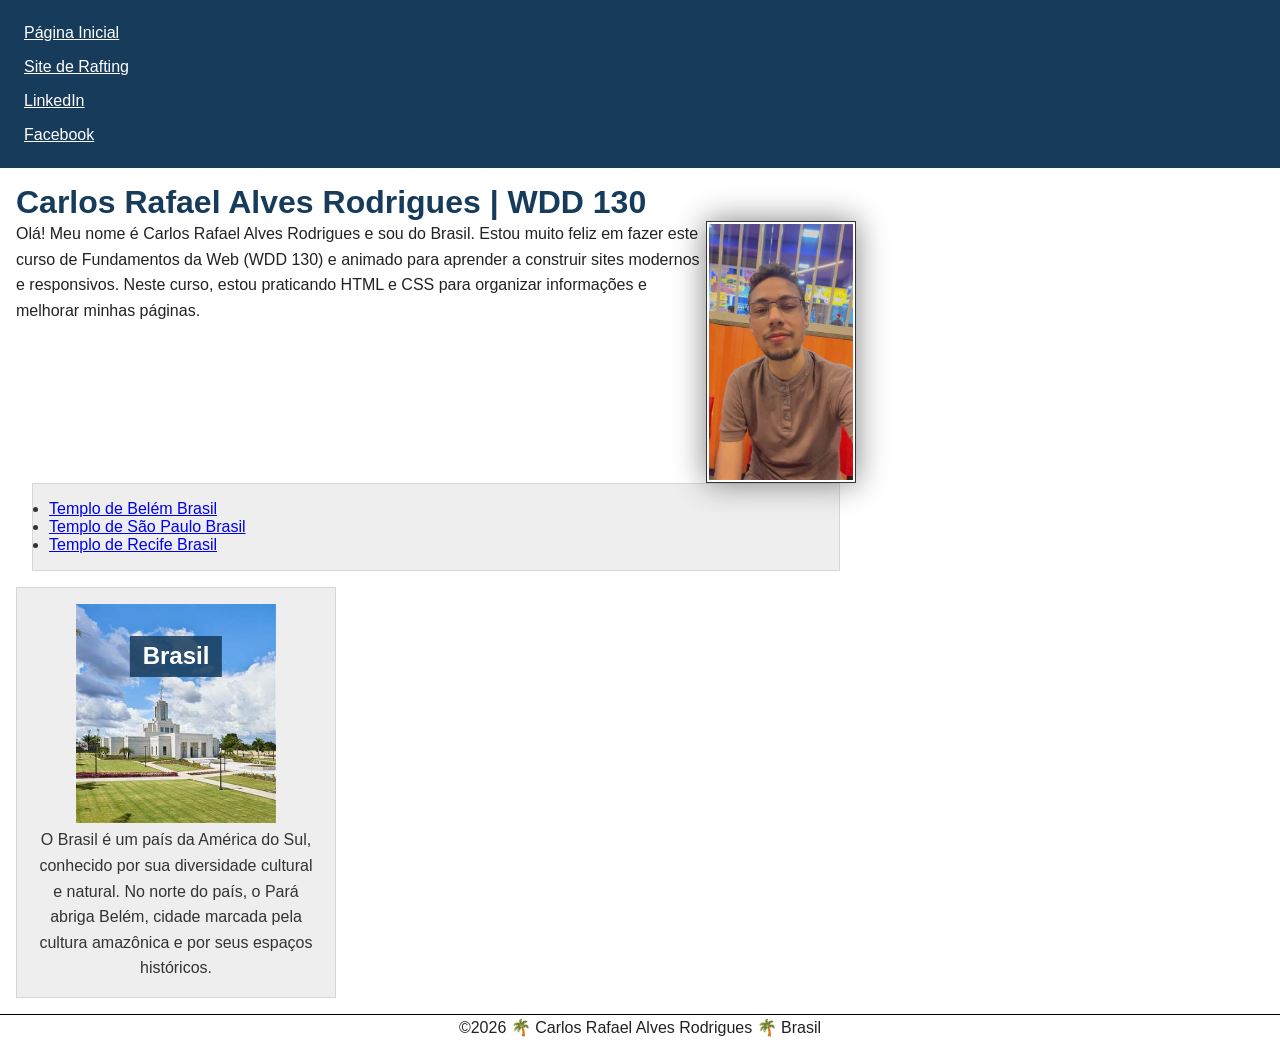
<file: index.html>
<!DOCTYPE html>
<html lang="pt-BR">
  <head>
    <meta charset="utf-8">
    <meta name="viewport" content="width=device-width,initial-scale=1.0">
    <title>Carlos Rafael Alves Rodrigues | WDD 130</title>
    <meta name="description" content="Página inicial de Carlos Rafael Alves Rodrigues para o curso WDD 130, com apresentação pessoal e estudos de desenvolvimento web.">
    <meta name="author" content="Carlos Rafael Alves Rodrigues">
    <link rel="stylesheet" href="estilos/estilos.css">
  </head>
  <body>
    <header>
      <nav>
        <a href="#">Página Inicial</a>
        <a href="wwr/">Site de Rafting</a>
        <a href="https://www.linkedin.com/in/carlos-rafael-4196a5423" target="_blank" rel="noopener noreferrer">LinkedIn</a>
        <a href="https://facebook.com" target="_blank" rel="noopener noreferrer">Facebook</a>
      </nav>
    </header>
    <main>
      <h1>Carlos Rafael Alves Rodrigues | WDD 130</h1>
      <img src="imagens/perfil.jpg" alt="Olá, meu nome é Carlos Rafael Alves Rodrigues" width="200">
      <p>Olá! Meu nome é Carlos Rafael Alves Rodrigues e sou do Brasil. Estou muito feliz em fazer este curso de Fundamentos da Web (WDD 130) e animado para aprender a construir sites modernos e responsivos. Neste curso, estou praticando HTML e CSS para organizar informações e melhorar minhas páginas.</p>
      <ul class="caixa">
        <li><a href="https://www.churchofjesuschrist.org/temples/details/belem-brazil-temple?lang=por" target="_blank" rel="noopener noreferrer">Templo de Belém Brasil</a></li>
        <li><a href="https://www.churchofjesuschrist.org/temples/details/sao-paulo-brazil-temple?lang=por" target="_blank" rel="noopener noreferrer">Templo de São Paulo Brasil</a></li>
        <li><a href="https://www.churchofjesuschrist.org/temples/details/recife-brazil-temple?lang=por" target="_blank" rel="noopener noreferrer">Templo de Recife Brasil</a></li>
      </ul>
    </main>
    <aside class="caixa">
      <h2>Brasil</h2>
      <img src="imagens/para-brasil.jpg" alt="Templo de Belém, no Pará, cercado por jardins e palmeiras">
      <p>O Brasil é um país da América do Sul, conhecido por sua diversidade cultural e natural. No norte do país, o Pará abriga Belém, cidade marcada pela cultura amazônica e por seus espaços históricos.</p>
    </aside>
    <footer>
      <p>©2026 🌴 Carlos Rafael Alves Rodrigues 🌴 Brasil</p>
    </footer>
  </body>
</html>
</file>
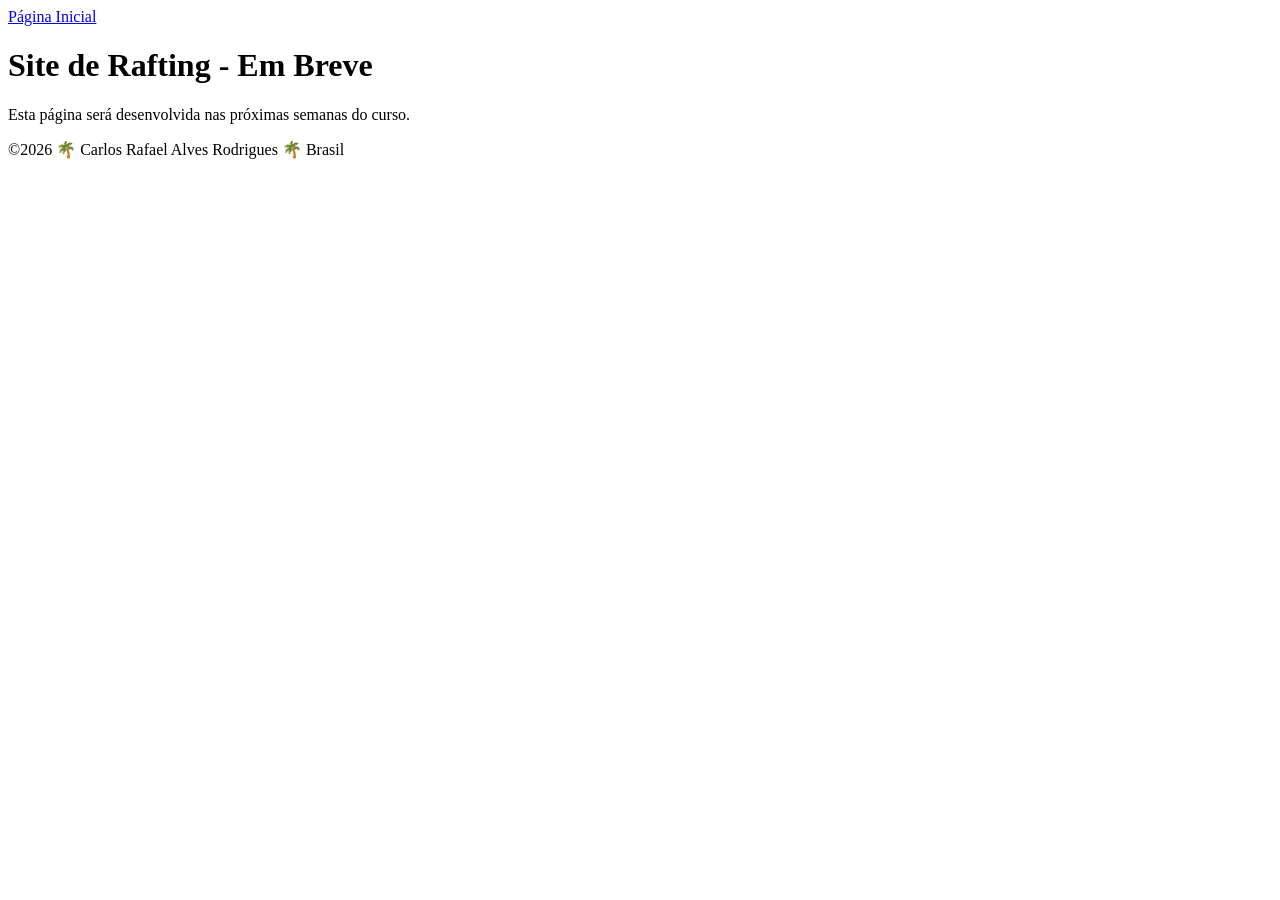
<file: wwr/index.html>
<!DOCTYPE html>
<html lang="pt-BR">
  <head>
    <meta charset="utf-8">
    <meta name="viewport" content="width=device-width,initial-scale=1.0">
    <title>White Water Rafting | WDD 130</title>
  </head>
  <body>
    <header>
      <nav>
        <a href="../index.html">Página Inicial</a>
      </nav>
    </header>
    <main>
      <h1>Site de Rafting - Em Breve</h1>
      <p>Esta página será desenvolvida nas próximas semanas do curso.</p>
    </main>
    <footer>
      <p>©2026 🌴 Carlos Rafael Alves Rodrigues 🌴 Brasil</p>
    </footer>
  </body>
</html>
</file>
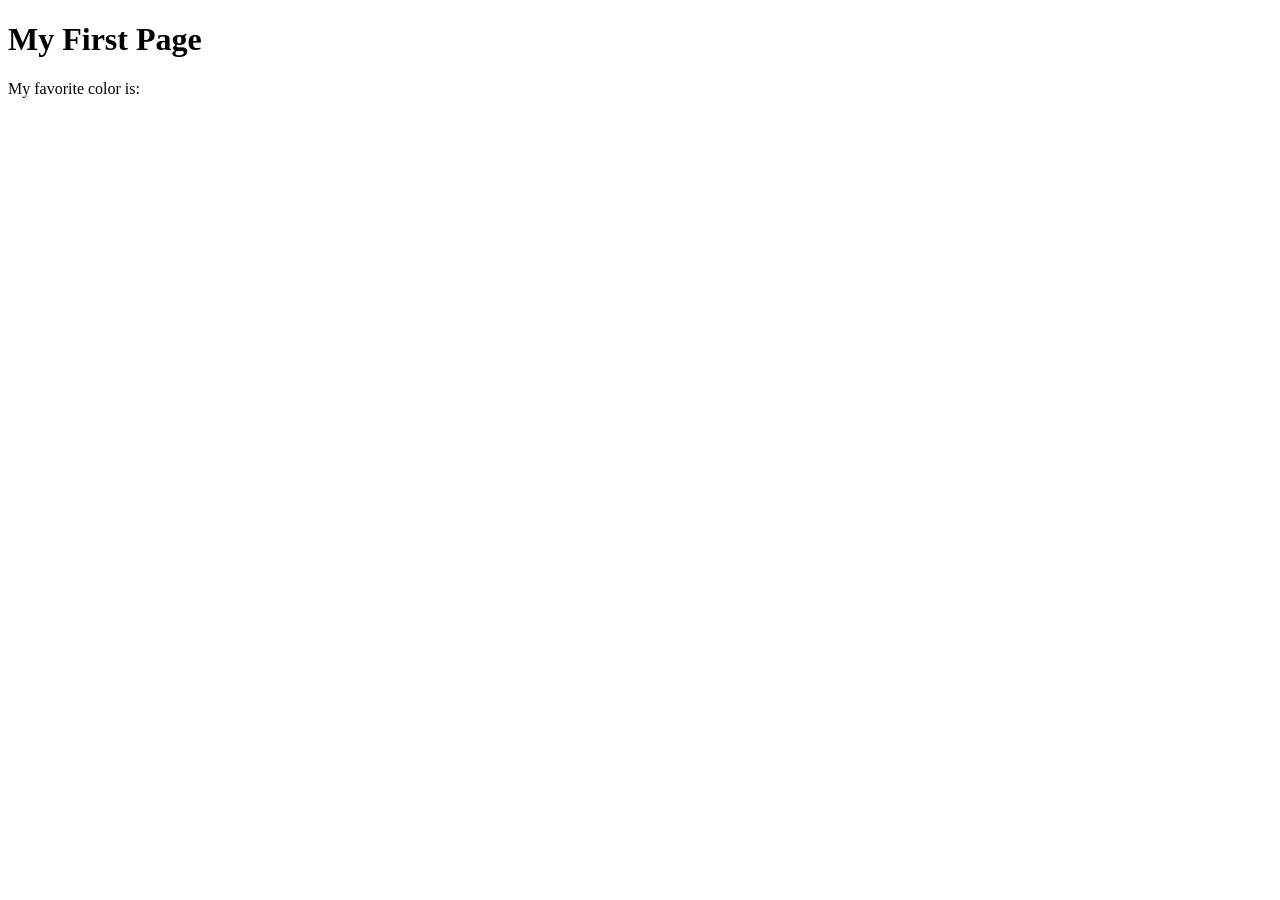
<file: semana01/first-page.html>
<!DOCTYPE html>
<html lang="en">

<head>
    <meta charset="UTF-8">
    <meta name="viewport" content="width=device-width, initial-scale=1.0">
    <title>My First Page</title>
</head>

<body>
    <h1>My First Page</h1>
    <p>My favorite color is: </p>
</body>

</html>
</file>
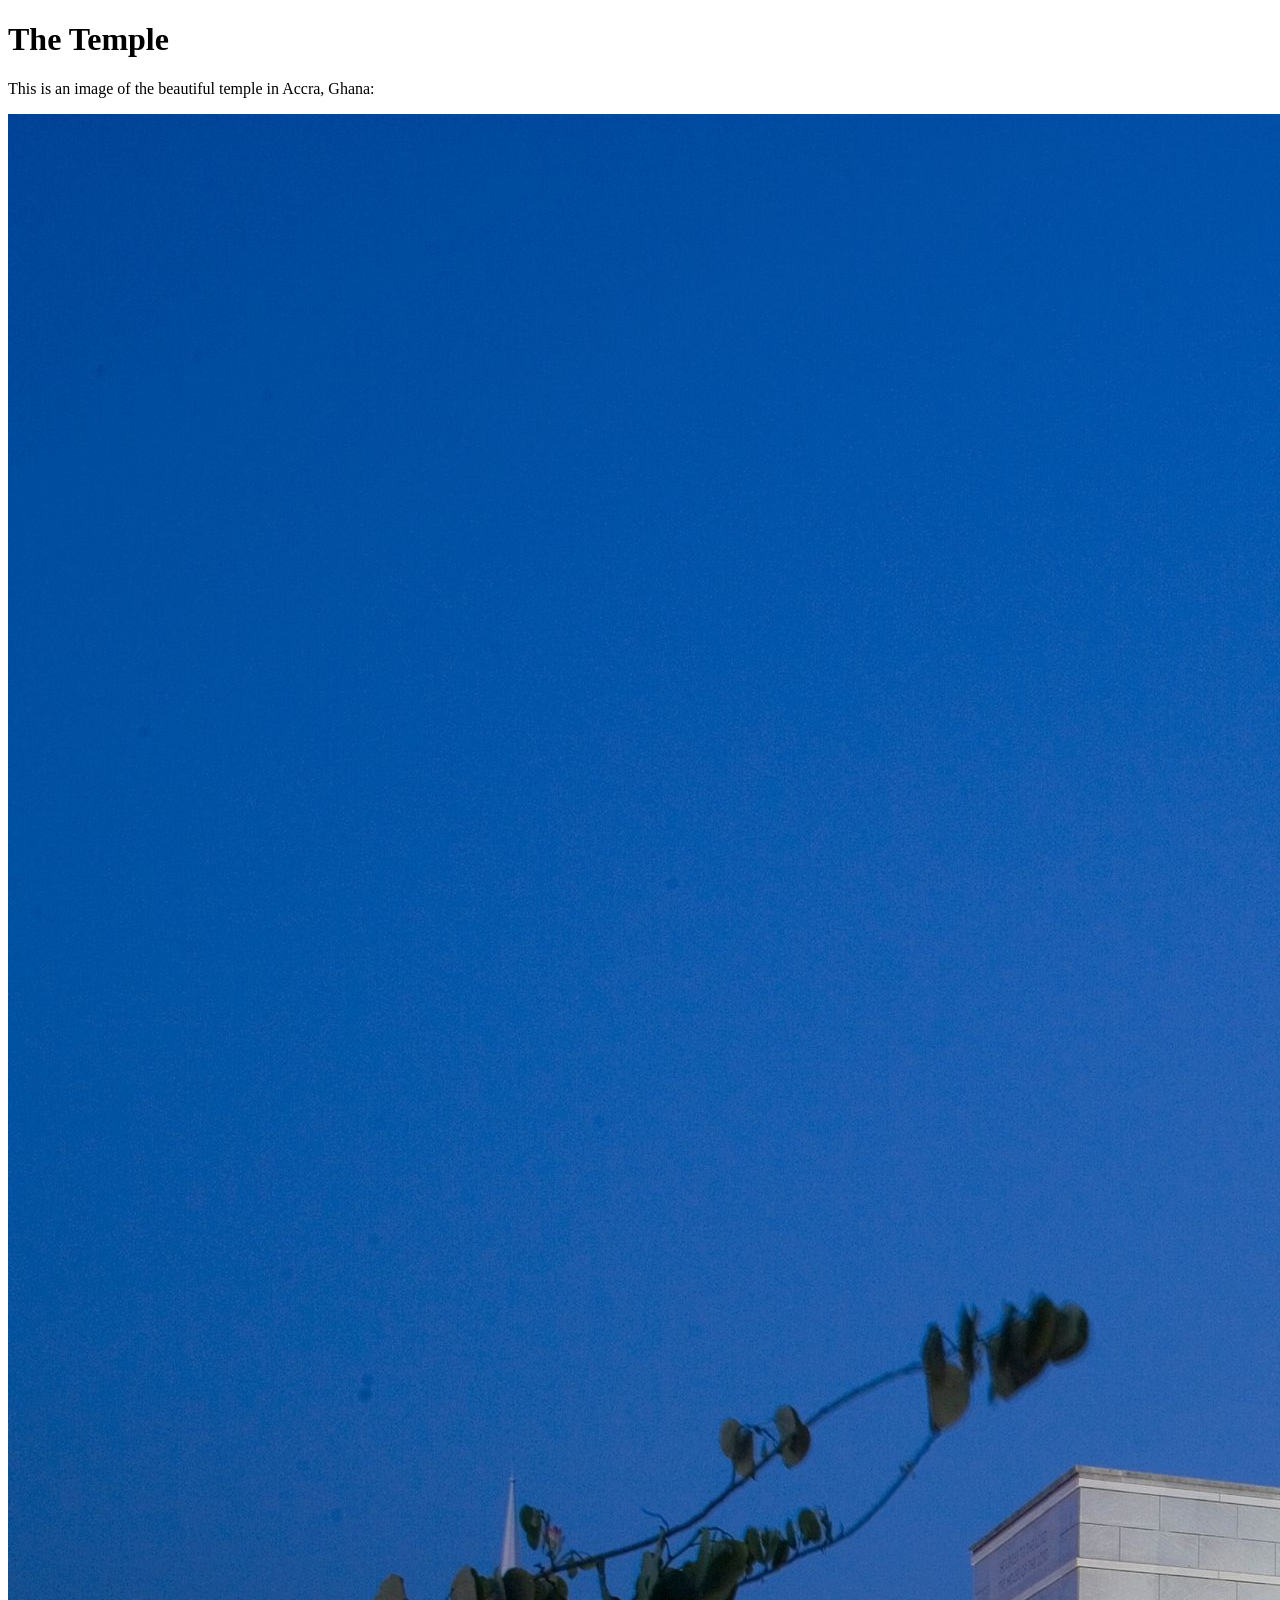
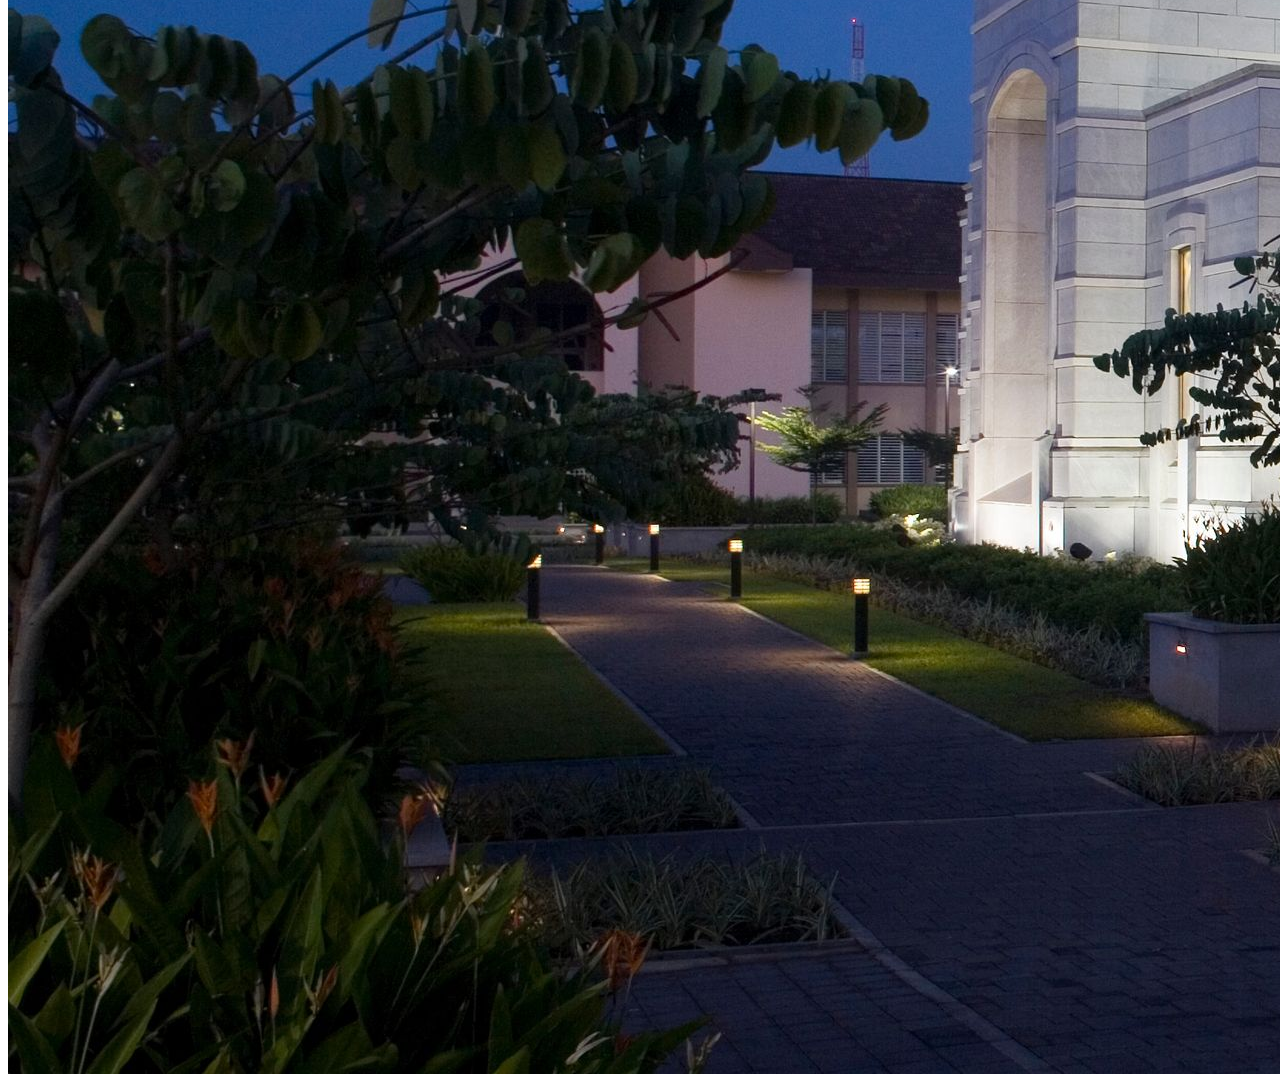
<file: semana01/images.html>
<!DOCTYPE html>
<html lang="en">

<head>
    <meta charset="UTF-8">
    <meta name="viewport" content="width=device-width, initial-scale=1.0">
    <title>Temple Image</title>
</head>

<body>
    <h1>The Temple</h1>
    <p>This is an image of the beautiful temple in Accra, Ghana:</p>
    <img src="images/temple-large.jpeg" alt="The Accra Ghana Temple">

</body>

</html>
</file>
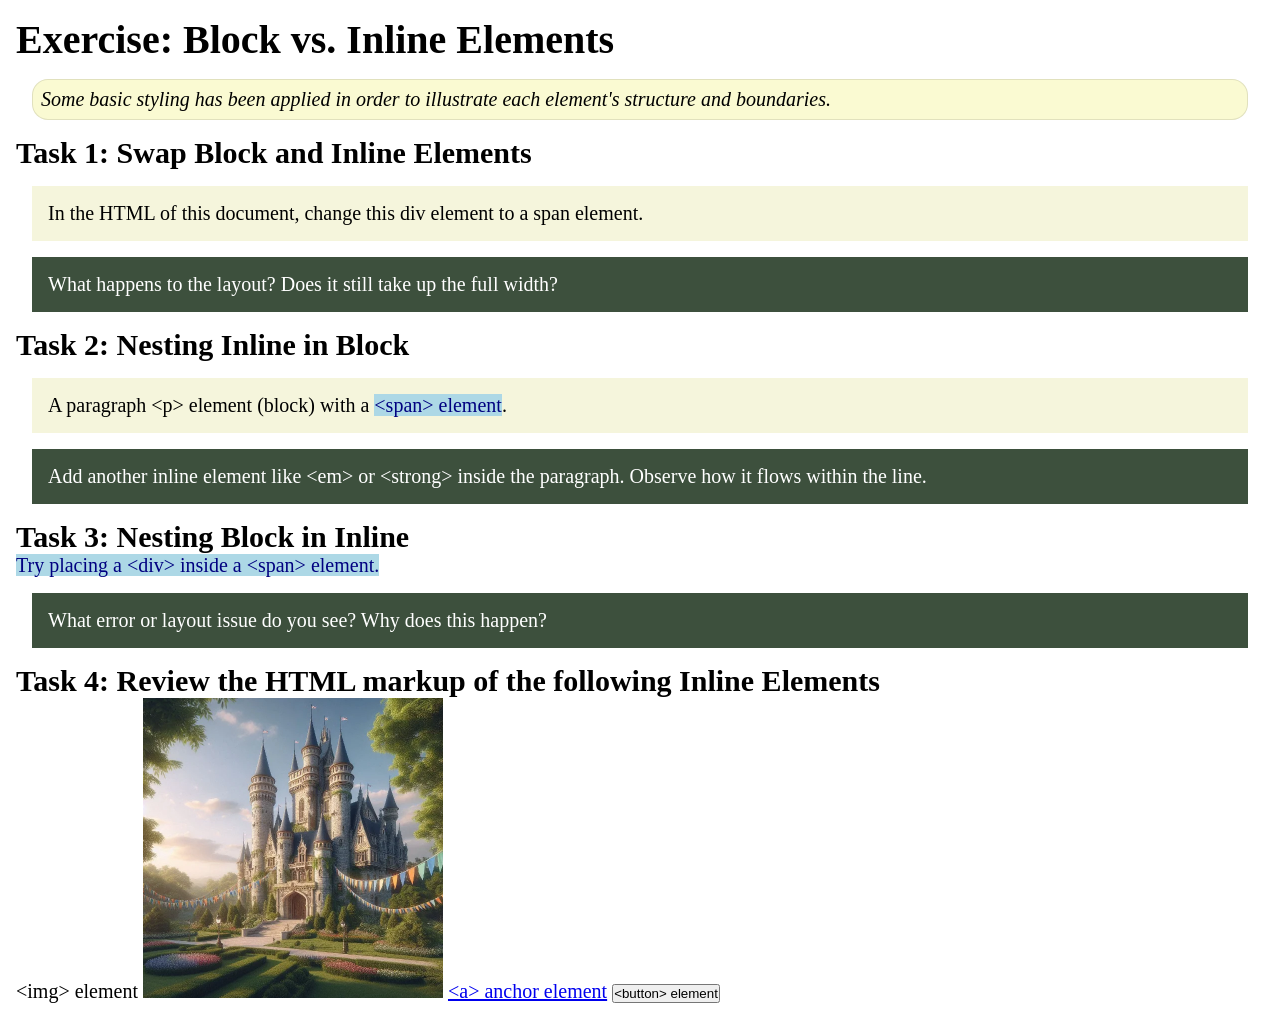
<file: semana02/block-vs-inline.html>
<!DOCTYPE html>
<html lang="en">

<head>
    <meta charset="UTF-8">
    <meta name="viewport" content="width=device-width, initial-scale=1.0">
    <title>Exercise: Block vs. Inline Elements</title>
    <link rel="stylesheet" href="styles/block-vs-inline.css">
</head>

<body>
    <main>
        <h1>Exercise: Block vs. Inline Elements</h1>
        <p class="note">Some basic styling has been applied in order to illustrate each element's structure and boundaries.</p>

        <h2>Task 1: Swap Block and Inline Elements</h2>
        <div>In the HTML of this document, change this div element to a span element.</div>

        <p class="question">What happens to the layout? Does it still take up the full width?</p>

        <h2>Task 2: Nesting Inline in Block</h2>
        <p>A paragraph &lt;p&gt; element (block) with a <span>&lt;span&gt; element</span>.</p>
        <p class="question">Add another inline element like &lt;em&gt; or &lt;strong&gt; inside the paragraph. Observe how it flows within the line.</p>

        <h2>Task 3: Nesting Block in Inline</h2>
        <span>Try placing a &lt;div&gt; inside a &lt;span&gt; element.</span>
        <p class="question">What error or layout issue do you see? Why does this happen?</p>

        <h2>Task 4: Review the HTML markup of the following Inline Elements</h2>
        &lt;img&gt; element
        <img src="images/castle.webp" alt="placeholder image (images are inline)" width="300" height="300">
        <a href="https://churchofjesuschrist.org">&lt;a&gt; anchor element</a>
        <button type="button">&lt;button&gt; element</button>
    </main>
</body>

</html>
</file>
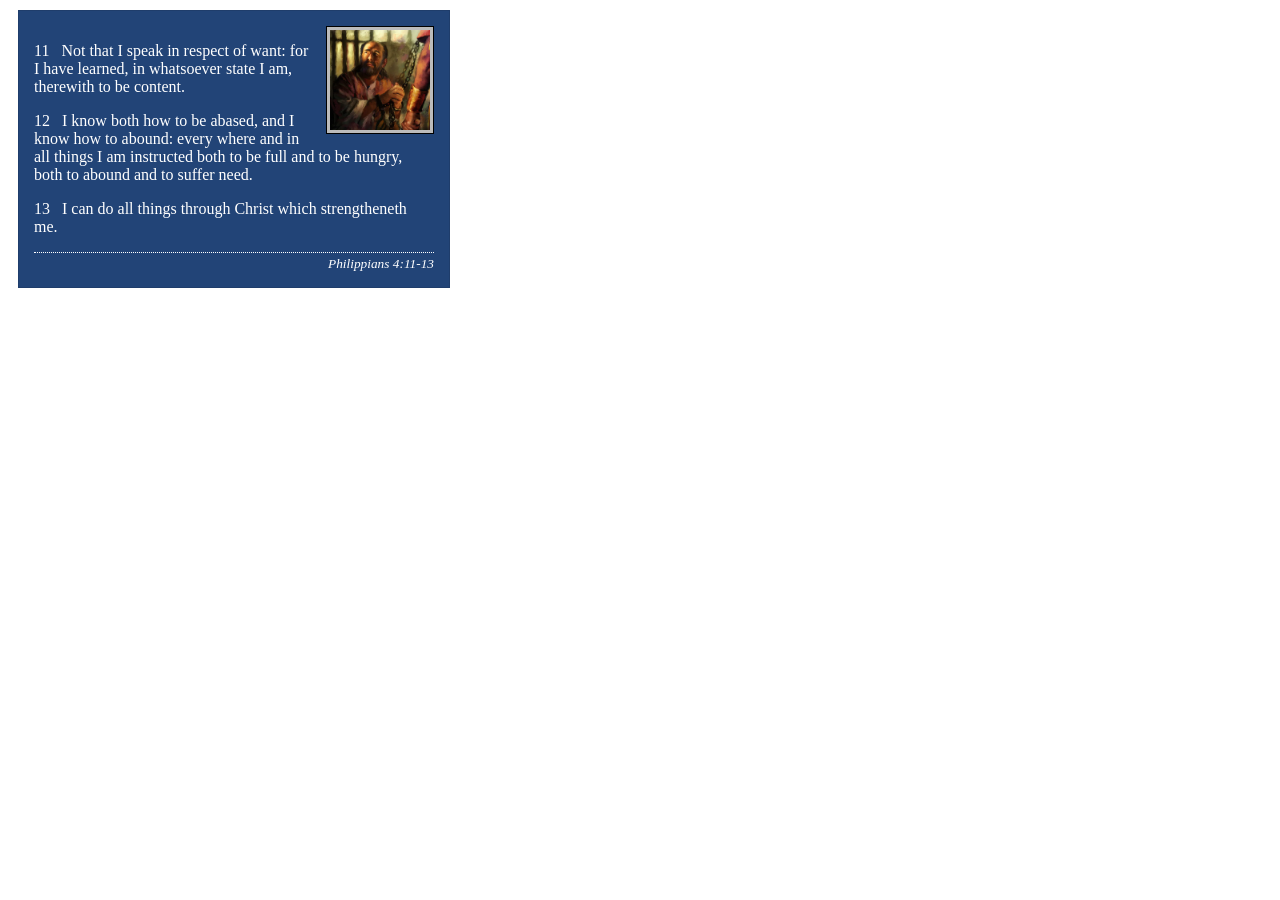
<file: semana02/box-model-solution.html>
<!DOCTYPE html>
<html lang="en">

<head>
    <meta charset="UTF-8">
    <meta name="viewport" content="width=device-width, initial-scale=1.0">
    <title>Box Model Activity</title>
    <link rel="stylesheet" href="styles/box-model-solution.css">
</head>

<body>
    <main>
        <div class="callout">
            <img src="images/apostle-paul-imprisoned.webp" alt="Paul the Apostle - Imprisoned in Rome" width="200" height="200">
            <blockquote>
                <p>11 &nbsp; Not that I speak in respect of want: for I have learned, in whatsoever state I am, therewith to be content.</p>
                <p>12 &nbsp; I know both how to be abased, and I know how to abound: every where and in all things I am instructed both to be full and to be hungry, both to abound and to suffer need.</p>
                <p>13 &nbsp; I can do all things through Christ which strengtheneth me.</p>
            </blockquote>
            <cite>Philippians 4:11-13</cite>
        </div>
    </main>
</body>

</html>
</file>
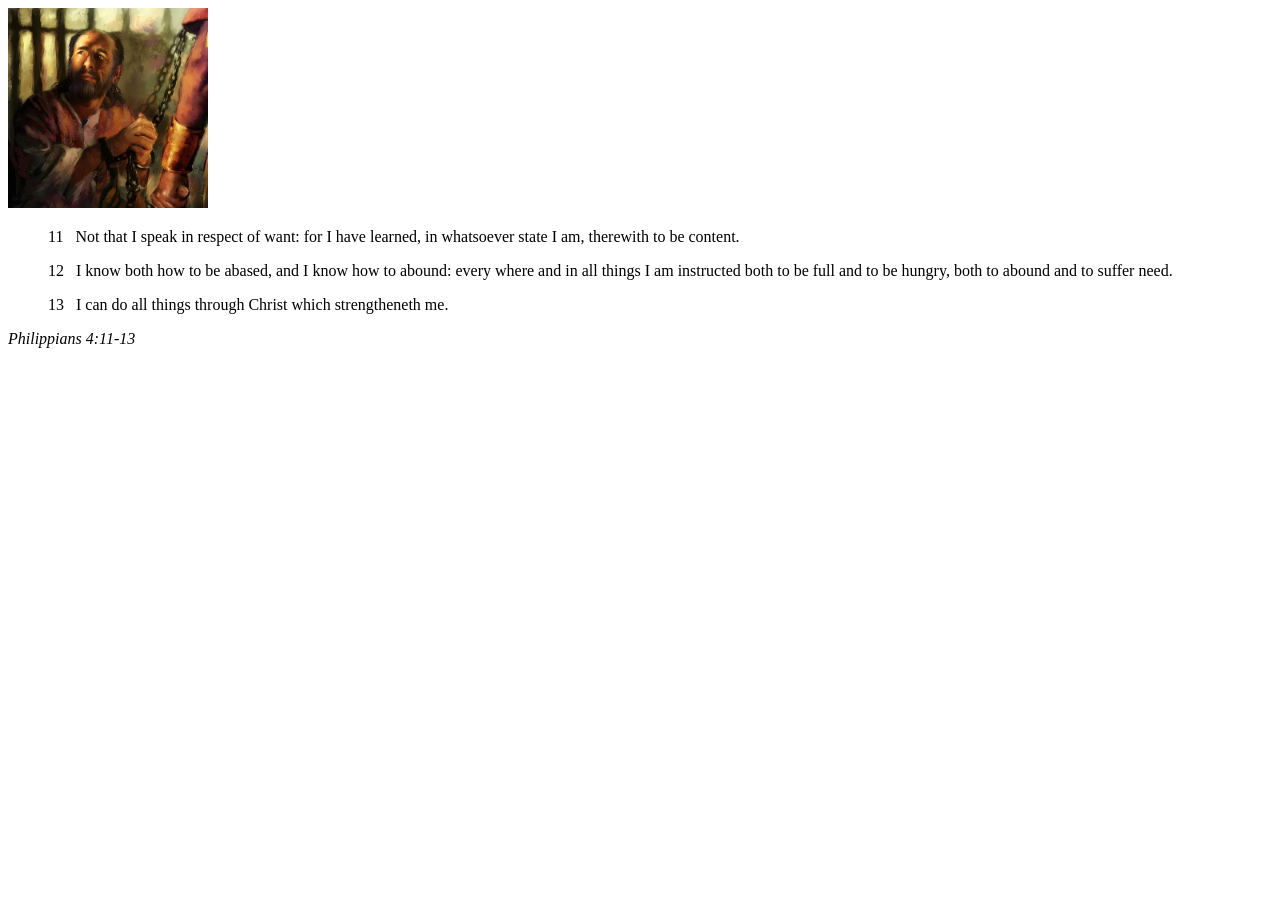
<file: semana02/box-model.html>
<!DOCTYPE html>
<html lang="en">

<head>
    <meta charset="UTF-8">
    <meta name="viewport" content="width=device-width, initial-scale=1.0">
    <title>Box Model Activity</title>
</head>

<body>
    <main>
        <div class="callout">
            <img src="images/apostle-paul-imprisoned.webp" alt="Paul the Apostle - Imprisoned in Rome" width="200" height="200">
            <blockquote>
                <p>11 &nbsp; Not that I speak in respect of want: for I have learned, in whatsoever state I am, therewith to be content.</p>
                <p>12 &nbsp; I know both how to be abased, and I know how to abound: every where and in all things I am instructed both to be full and to be hungry, both to abound and to suffer need.</p>
                <p>13 &nbsp; I can do all things through Christ which strengtheneth me.</p>
            </blockquote>
            <cite>Philippians 4:11-13</cite>
        </div>
    </main>
</body>

</html>
</file>
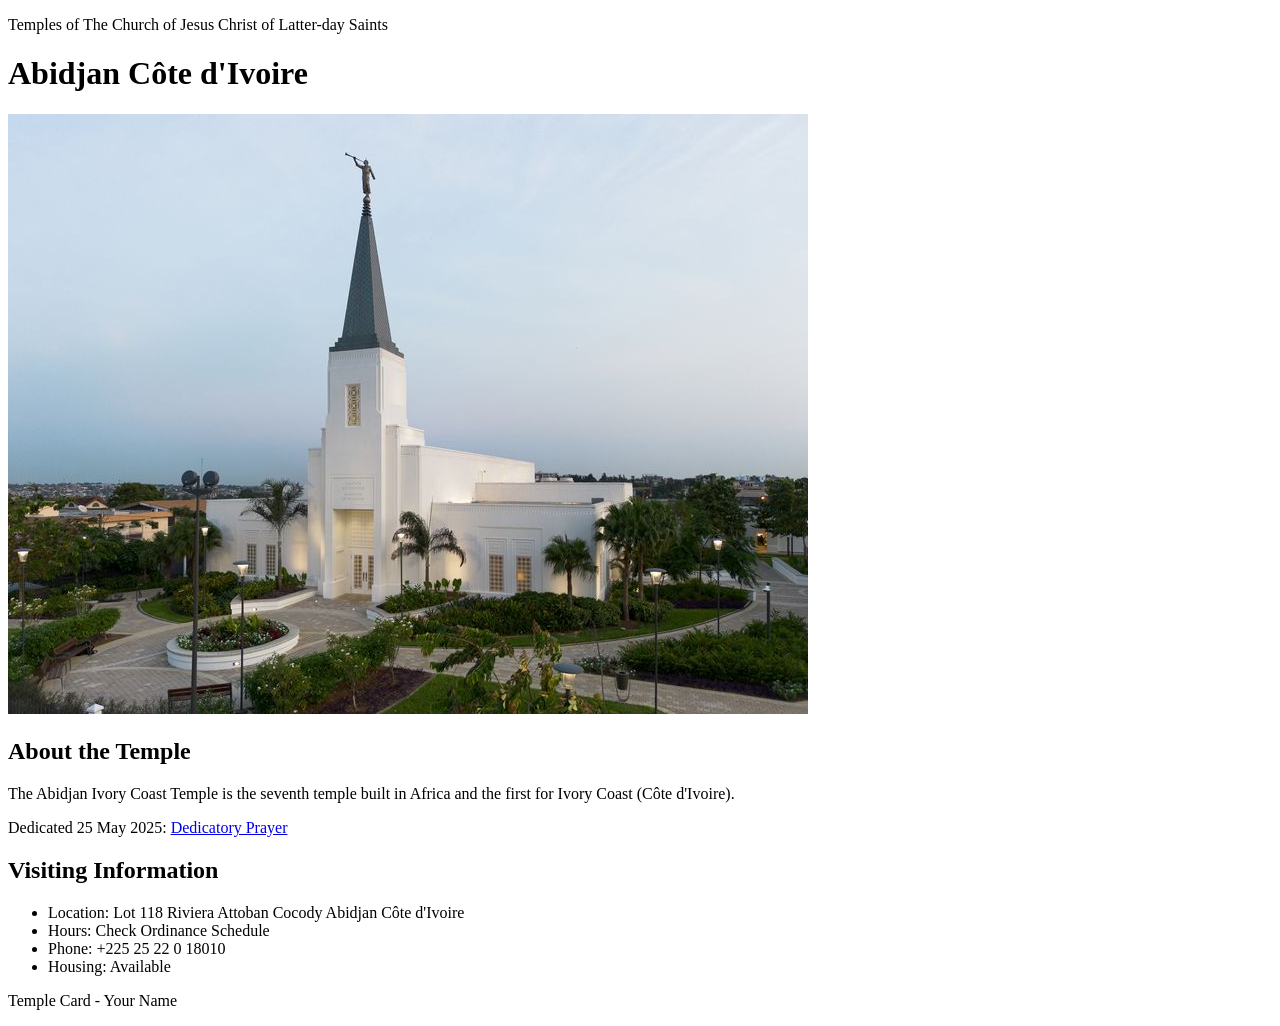
<file: semana02/temple.html>
<!DOCTYPE html>
<html lang="en">

<head>
    <meta charset="UTF-8">
    <meta name="viewport" content="width=device-width, initial-scale=1.0">
    <title>Temple Card - Abidjan Côte d'Ivoire</title>
</head>

<body>
    <header>
        <p>Temples of The Church of Jesus Christ of Latter-day Saints</p>
    </header>
    <main>
        <h1>Abidjan Côte d'Ivoire</h1>
        <picture>
            <img src="images/abidjan-ivory-coast.jpeg" alt="Abidjan Côte d'Ivoire Temple">
        </picture>
        <section>
            <h2>About the Temple</h2>
            <p>The Abidjan Ivory Coast Temple is the seventh temple built in Africa and the first for Ivory Coast (Côte d'Ivoire).</p>
            <p>Dedicated 25 May 2025: <a href="https://www.churchofjesuschrist.org/temples/dedicatory-prayer/abidjan-ivory-coast-temple/2025-05-25?lang=eng" target="_blank" rel="noopener noreferrer">Dedicatory Prayer</a></p>
        </section>
        <section>
            <h2>Visiting Information</h2>
            <ul>
                <li>Location: Lot 118 Riviera Attoban Cocody Abidjan Côte d'Ivoire</li>
                <li>Hours: Check Ordinance Schedule</li>
                <li>Phone: +225 25 22 0 18010</li>
                <li>Housing: Available</li>
            </ul>
        </section>
    </main>
    <footer>
        <p>Temple Card - Your Name</p>
    </footer>
</body>

</html>
</file>
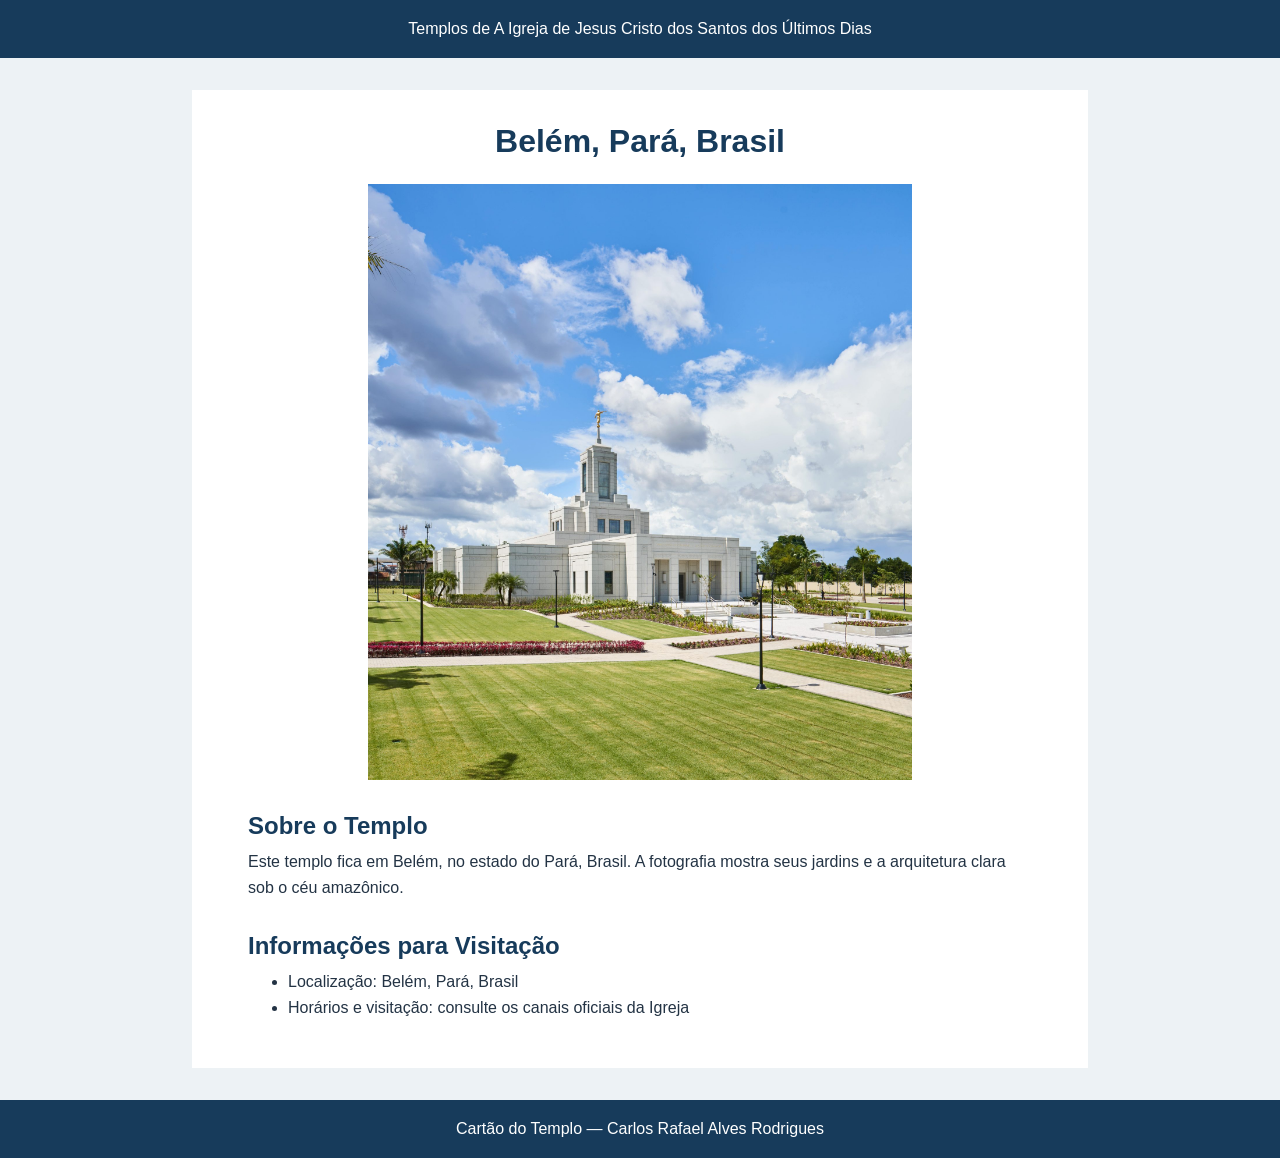
<file: semana02/templo.html>
<!DOCTYPE html>
<html lang="pt-BR">
<head>
  <meta charset="UTF-8">
  <meta name="viewport" content="width=device-width, initial-scale=1.0">
  <title>Cartão do Templo — Belém, Pará</title>
  <link rel="stylesheet" href="estilos/templo.css">
</head>
<body>
  <header>
    <p>Templos de A Igreja de Jesus Cristo dos Santos dos Últimos Dias</p>
  </header>
  <main>
    <h1>Belém, Pará, Brasil</h1>
    <picture>
      <img src="imagens/templo-belem.jpg" alt="Templo de Belém cercado por jardins, palmeiras e céu azul">
    </picture>
    <section>
      <h2>Sobre o Templo</h2>
      <p>Este templo fica em Belém, no estado do Pará, Brasil. A fotografia mostra seus jardins e a arquitetura clara sob o céu amazônico.</p>
    </section>
    <section>
      <h2>Informações para Visitação</h2>
      <ul>
        <li>Localização: Belém, Pará, Brasil</li>
        <li>Horários e visitação: consulte os canais oficiais da Igreja</li>
      </ul>
    </section>
  </main>
  <footer>
    <p>Cartão do Templo — Carlos Rafael Alves Rodrigues</p>
  </footer>
</body>
</html>
</file>
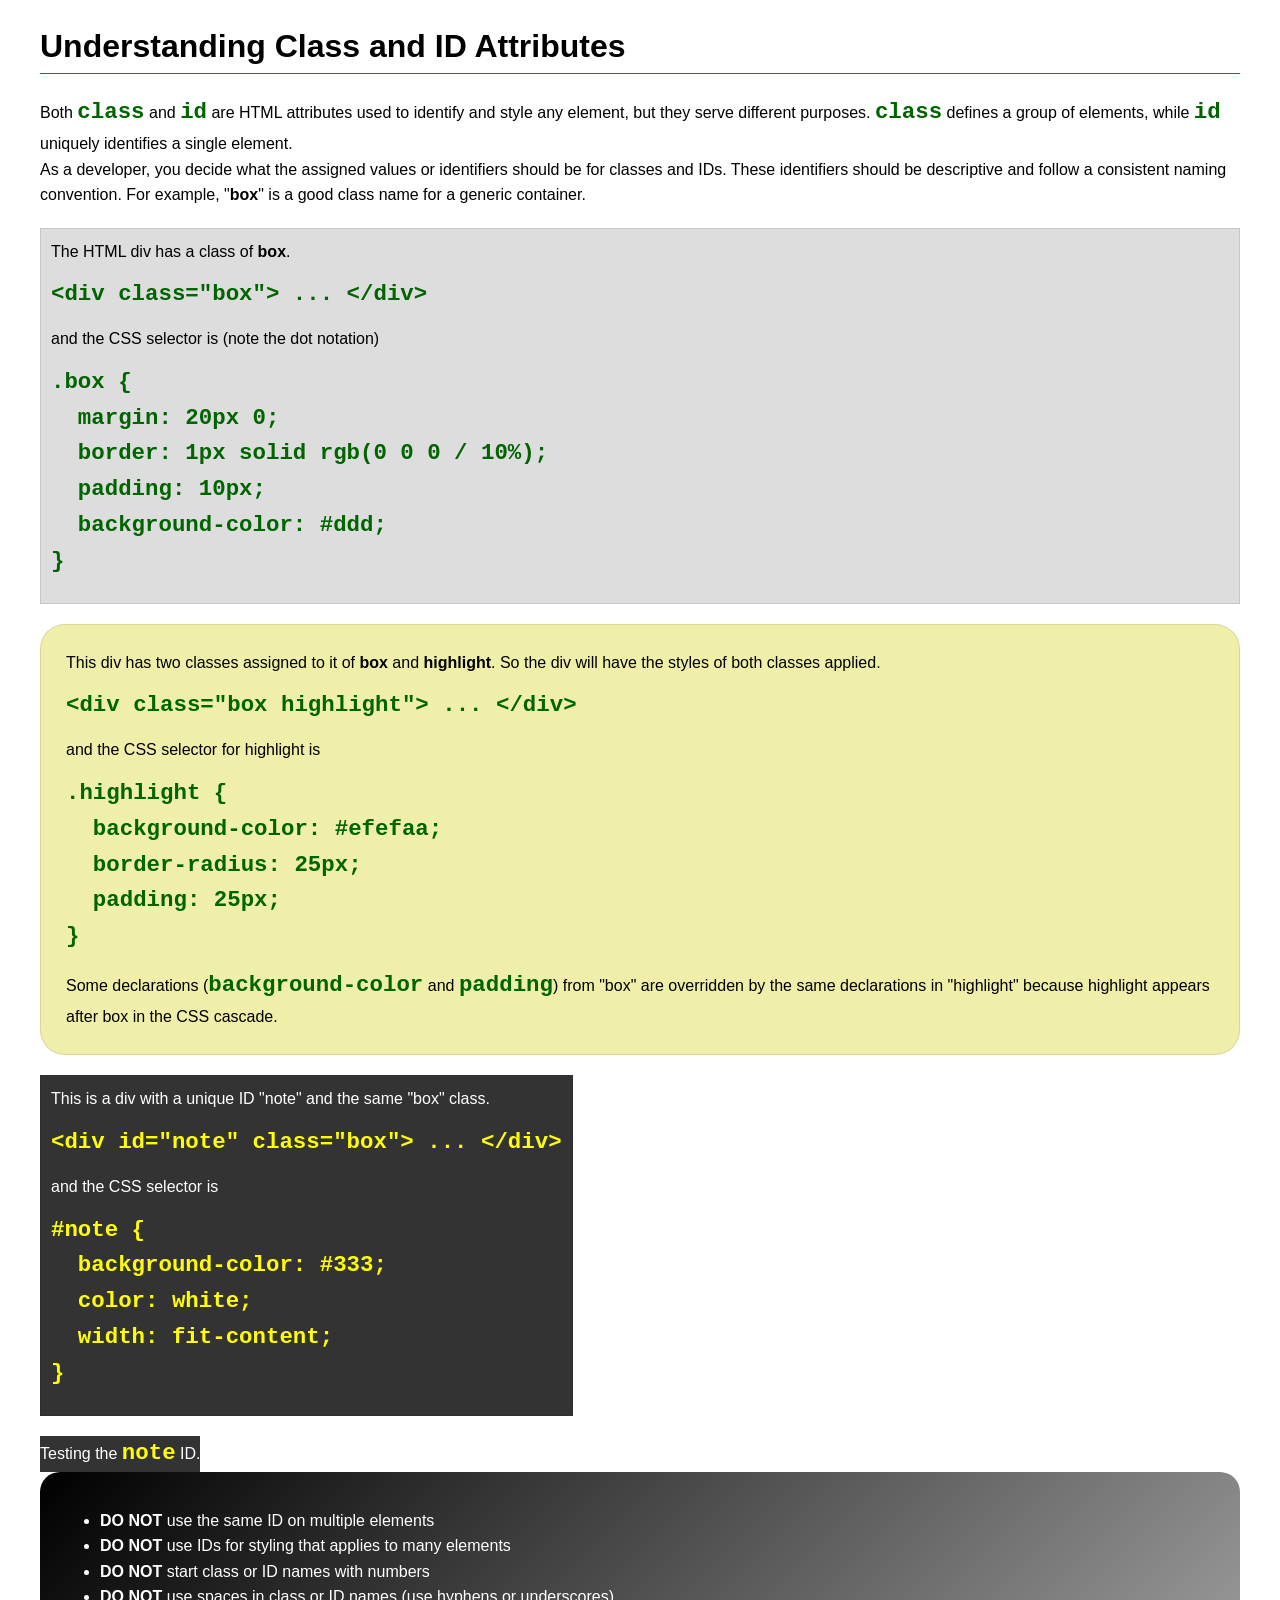
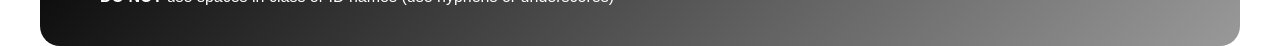
<file: semana03/class-and-id.html>
<!DOCTYPE html>
<html lang="en">

<head>
    <meta charset="UTF-8">
    <meta name="viewport" content="width=device-width, initial-scale=1.0">
    <title>Class vs ID Attributes</title>
    <link rel="stylesheet" href="styles/class-and-id.css">
</head>

<body>
    <h1>Understanding Class and ID Attributes</h1>
    <p>Both <code>class</code> and <code>id</code> are HTML attributes used to identify and style any element, but they serve different purposes. <code>class</code> defines a group of elements, while <code>id</code> uniquely identifies a single element.</p>
    <p>As a developer, you decide what the assigned values or identifiers should be for classes and IDs. These identifiers should be descriptive and follow a consistent naming convention. For example, "<strong>box</strong>" is a good class name for a generic container.</p>
    <div class="box">
        <p>The HTML div has a class of <strong>box</strong>.</p>
        <pre><code class="html">&lt;div class="box"&gt; ... &lt;/div&gt;</code></pre>
        and the CSS selector is (note the dot notation)
        <pre><code class="css">.box {
  margin: 20px 0;
  border: 1px solid rgb(0 0 0 / 10%);
  padding: 10px;
  background-color: #ddd; 
}</code></pre>
    </div>

    <div class="box highlight">
        <p>This div has two classes assigned to it of <strong>box</strong> and <strong>highlight</strong>. So the div will have the styles of both classes applied.</p>
        <pre><code class="html">&lt;div class="box highlight"&gt; ... &lt;/div&gt;</code></pre>
        and the CSS selector for highlight is
        <pre><code class="css">.highlight {
  background-color: #efefaa;
  border-radius: 25px;
  padding: 25px;
}</code></pre>
        <p>Some declarations (<code>background-color</code> and <code>padding</code>) from "box" are overridden by the same declarations in "highlight" because highlight appears after box in the CSS cascade.</p>
    </div>

    <div id="note" class="box">
        <p>This is a div with a unique ID "note" and the same "box" class.</p>
        <pre><code class="html">&lt;div id="note" class="box"&gt; ... &lt;/div&gt;</code></pre>
        and the CSS selector is
        <pre><code class="css">#note {
  background-color: #333;
  color: white;
  width: fit-content;
}</code></pre>
    </div>

    <div id="note">
        <p>Testing the <code>note</code> ID.</p>
    </div>

    <section id="best-practice">
        <ul>
            <li><strong>DO NOT</strong> use the same ID on multiple elements</li>
            <li><strong>DO NOT</strong> use IDs for styling that applies to many elements</li>
            <li><strong>DO NOT</strong> start class or ID names with numbers</li>
            <li><strong>DO NOT</strong> use spaces in class or ID names (use hyphens or underscores)</li>
        </ul>
    </section>

</body>

</html>
</file>
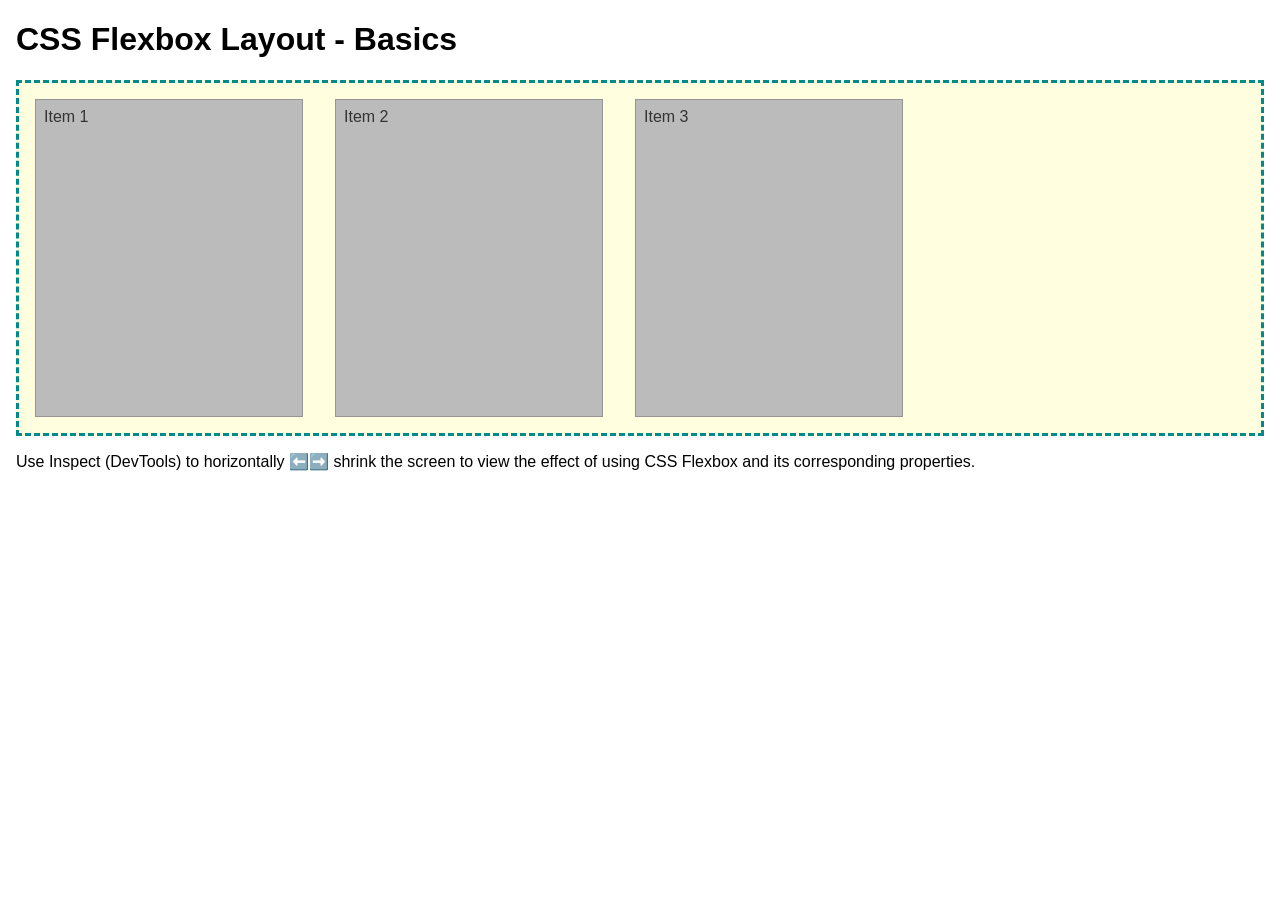
<file: semana04/flexbox-layout.html>
<!DOCTYPE html>
<html lang="en">

<head>
    <meta charset="UTF-8">
    <meta name="viewport" content="width=device-width, initial-scale=1.0">
    <title>CSS Flexbox Layout - Basics</title>
    <link rel="stylesheet" href="styles/flexbox.css">
</head>

<body>
    <main>
        <h1>CSS Flexbox Layout - Basics</h1>
        <div class="flex-container">
            <div class="flex-item item1">Item 1</div>
            <div class="flex-item item2">Item 2</div>
            <div class="flex-item item3">Item 3</div>
        </div>
        <p>Use Inspect (DevTools) to horizontally ⬅️➡️ shrink the screen to view the effect of using CSS Flexbox and its corresponding properties.</p>
    </main>
</body>

</html>
</file>
<file: estilos/estilos.css>
* {
  margin: 0;
  padding: 0;
  box-sizing: border-box;
}

body {
  color: #222;
  font-family: Arial, Helvetica, sans-serif;
}

nav {
  padding: 1rem;
  background-color: #173b5b;
}

nav a {
  display: block;
  padding: 0.5rem;
  color: #fff;
}

h1 {
  color: #173b5b;
}

main {
  max-width: 840px;
  margin: 1rem;
}

main img {
  width: 150px;
  height: auto;
  border: 1px solid #333;
  padding: 2px;
  box-shadow: 0 0 30px gray;
  float: right;
}

p {
  padding: 0;
  line-height: 1.6;
}

main ul {
  clear: both;
}

aside {
  width: 20rem;
  margin: 1rem;
  border: 1px solid rgb(0 0 0 / 10%);
  padding: 1rem;
  background-color: #eee;
  color: #333;
  max-width: calc(100% - 2rem);
  text-align: center;
  position: relative;
}

aside img {
  width: 200px;
  height: auto;
}

aside h2 {
  position: absolute;
  top: 3rem;
  left: 50%;
  transform: translateX(-50%);
  padding: 0.4rem 0.8rem;
  background-color: rgb(23 59 91 / 85%);
  color: #fff;
}

footer {
  margin-top: 15px;
  border-top: 1px solid #000;
  text-align: center;
}

/* Seletores de Classe */
.caixa {
  margin: 1rem;
  border: 1px solid rgb(0 0 0 / 10%);
  padding: 1rem;
  background-color: #eee;
  color: #333;
}
</file>
<file: semana02/styles/block-vs-inline.css>
* {
    margin: 0;
    padding: 0;
}

body {
    font-size: 20px;
    margin: 1rem;
}

p,
div {
    background-color: beige;
    margin: 1rem;
    padding: 1rem;
}

span {
    color: navy;
    background-color: lightblue;
}

code {
    margin: 0;
    padding: 0;
    color: green;
    font-size: 1.2rem;
}

.note {
    font-style: italic;
    background-color: lightgoldenrodyellow;
    border-radius: 1rem;
    border: 1px solid rgb(0 0 0 / 10%);
    margin: 1rem;
    padding: .5rem;
}

.question {
    background-color: #3d503d;
    color: #fff;
}
</file>
<file: semana02/styles/box-model-solution.css>
.callout {
    max-width: 400px;
    margin: 10px;
    border: 1px solid rgb(0 0 0 / 10%);
    padding: 15px;
    background-color: #247;
    color: #fff;
}

.callout img {
    float: right;
    margin: 0 0 10px 15px;
    border: 1px solid #000;
    padding: 3px;
    background-color: #bbb;
    width: 100px;
    height: auto;
}

blockquote {
    margin: 0;
}

cite {
    display: block;
    border-top: 1px dotted #fff;
    padding-top: 3px;
    text-align: right;
    font-size: smaller;
}
</file>
<file: semana02/estilos/templo.css>
* {
  box-sizing: border-box;
}

body {
  margin: 0;
  background-color: #edf2f5;
  color: #233344;
  font-family: Arial, Helvetica, sans-serif;
  line-height: 1.6;
}

header,
footer {
  background-color: #173b5b;
  color: #ffffff;
  text-align: center;
  padding: 1rem;
}

header p,
footer p {
  margin: 0;
}

main {
  max-width: 56rem;
  margin: 2rem auto;
  padding: 2rem clamp(1.25rem, 5vw, 3.5rem);
  background-color: #ffffff;
}

h1,
h2 {
  color: #173b5b;
  line-height: 1.2;
}

h1 {
  margin-top: 0;
  text-align: center;
}

picture {
  display: block;
  margin: 1.5rem auto 2rem;
}

picture img {
  display: block;
  width: min(100%, 34rem);
  height: auto;
  margin: 0 auto;
}

section {
  margin-top: 2rem;
}

section h2 {
  margin-bottom: 0.5rem;
}

section p,
section ul {
  margin-top: 0;
}

@media (max-width: 40rem) {
  main {
    margin: 1rem;
    padding: 1.25rem;
  }

  h1 {
    font-size: 1.75rem;
  }
}
</file>
<file: semana03/styles/class-and-id.css>
body {
    font-family: Arial, sans-serif;
    line-height: 1.6;
    margin: 0;
    padding: 0 40px;
}

h1 {
    border-bottom: 1px solid rgb(0 110 182);
    padding-bottom: 0;
}

p {
    margin: 0;
}

code {
    color: darkgreen;
    font-weight: 700;
    font-size: 1.4rem;
}

/* Class examples - can be reused */
.box {
    margin: 20px 0;
    border: 1px solid rgb(0 0 0 / 10%);
    padding: 10px;
    background-color: #ddd;
    /* this is shorthand for #dddddd */
}

.highlight {
    background-color: #efefaa;
    border-radius: 25px;
    padding: 25px;
}

/* ID examples - should be unique */

#note {
    background-color: #333;
    color: white;
    width: fit-content;
}

#note code {
    color: yellow;
}

#best-practice {
    background: linear-gradient(135deg, #000 0%, #999 100%);
    color: white;
    border-radius: 20px;
    padding: 20px;
}
</file>
<file: semana04/styles/flexbox.css>
body {
    font-family: Helvetica, Arial, sans-serif;
    margin: 1rem;
}

.flex-container {
    border: 3px dashed darkcyan;
    background-color: lightyellow;
    display: flex;
    flex-wrap: wrap;
}

.flex-item {
    width: 250px;
    margin: 1rem;
    border: 1px solid rgb(0 0 0 / 20%);
    padding: 0.5rem;
    background-color: #bbb;
    color: #333;
}

.item1 {
    min-height: 100px;
}

.item2 {
    min-height: 200px;
}

.item3 {
    min-height: 300px;
}
</file>
